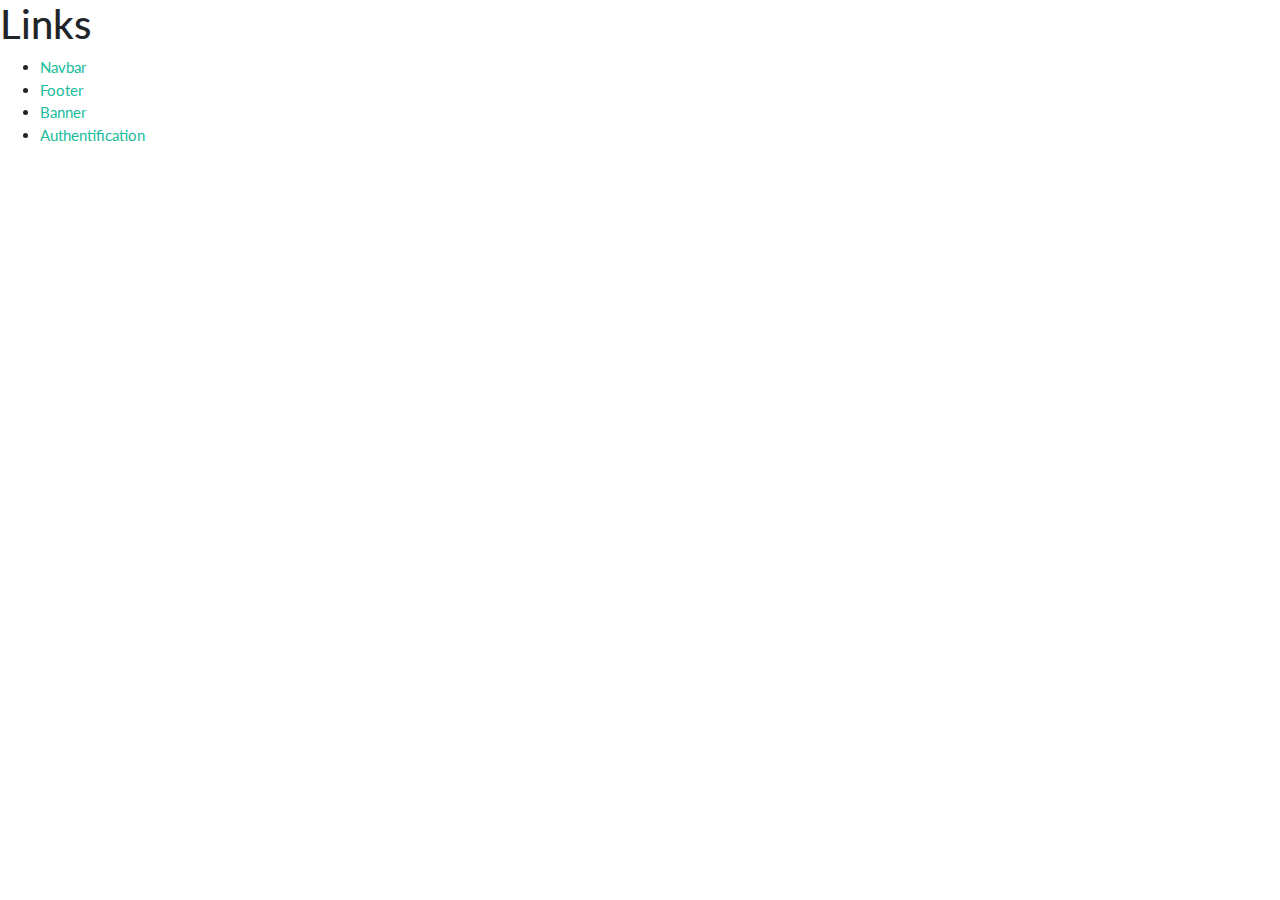
<file: index.html>
<!DOCTYPE html>
<html lang="en">
<head>
	<meta charset="UTF-8">
	<meta name="viewport" content="width=device-width, initial-scale=1.0">
	<meta http-equiv="X-UA-Compatible" content="ie=edge">
	<link rel="stylesheet" type="text/css" href="style.css">
	<title>Index</title>
</head>
<body>
	<h2>Links</h2>
<ul>
	<li><a href="navbar.html">Navbar</a></li>
	<li><a href="footer.html">Footer</a></li>
	<li><a href="banner.html">Banner</a></li>
	<li><a href="authentification_form.html">Authentification</a></li>
</ul>


</body>
</html>
</file>
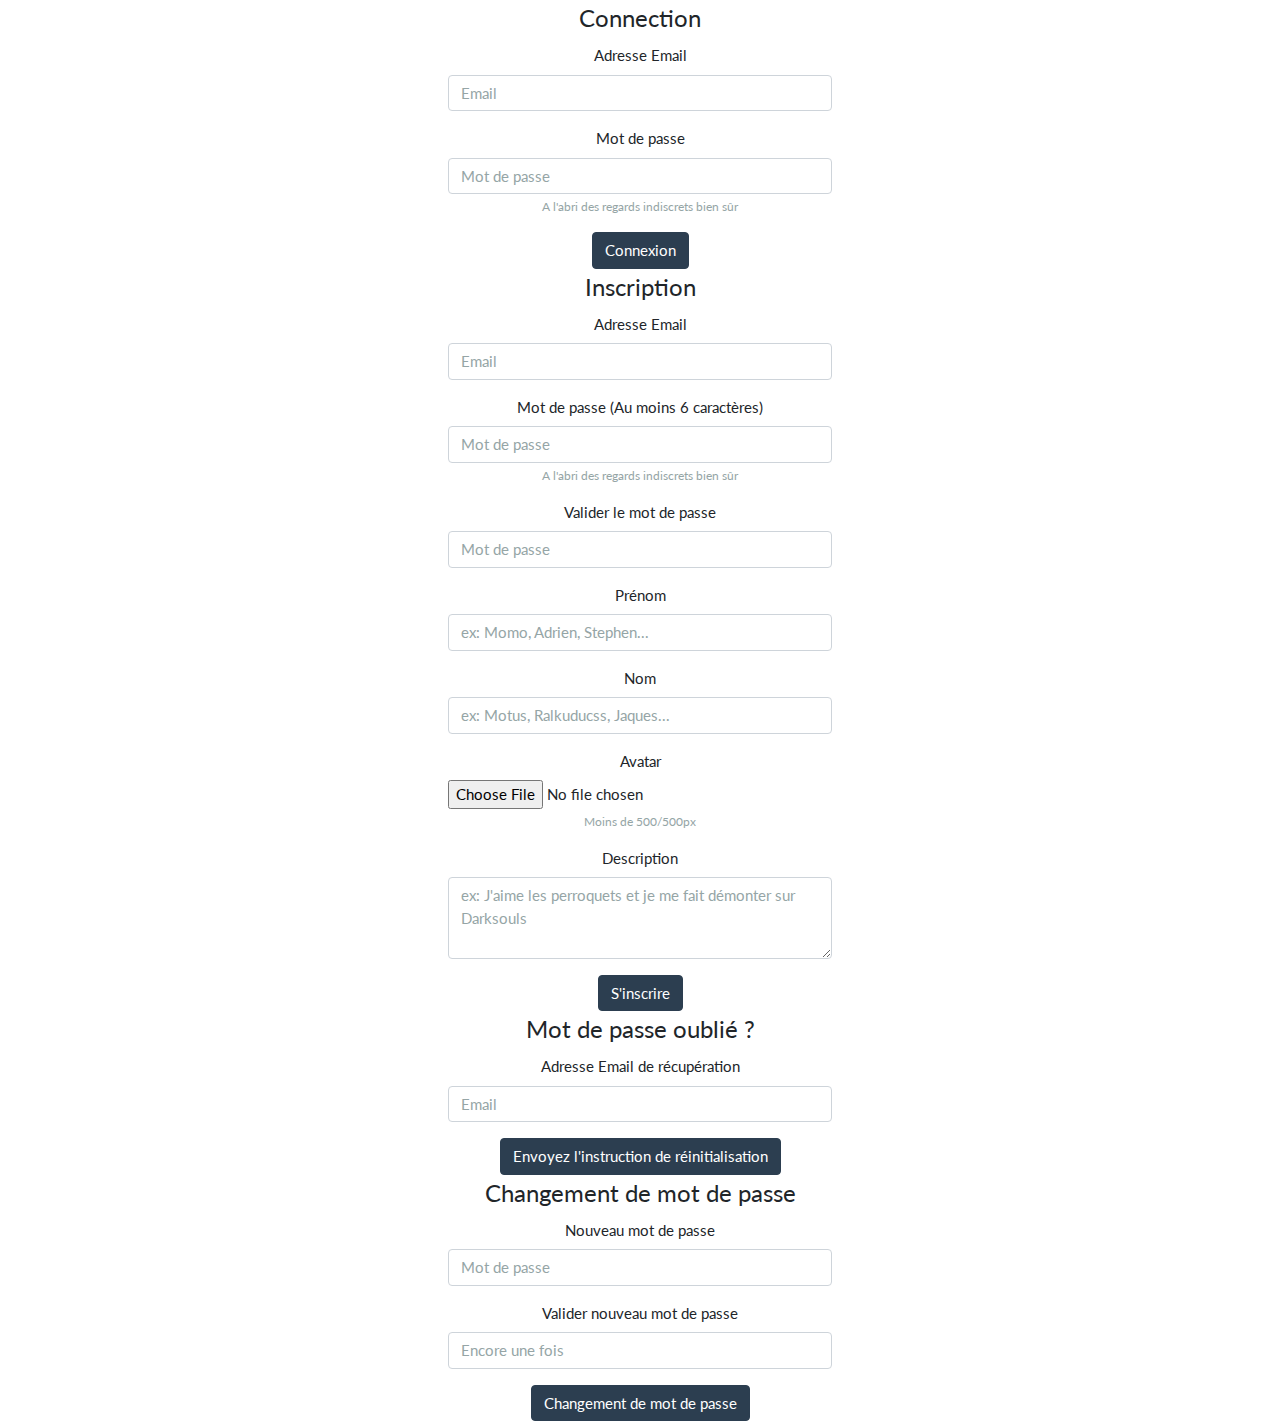
<file: authentification_form.html>
<!DOCTYPE html>
<head>
	 <link rel="stylesheet" href="style.css"/>
</head>

<center> <!-- formulaire de connexion -->
<form>
 <fieldset style="width: 30%">
	 <legend>Connection</legend>
	 <div class="form-group">
		 <label>Adresse Email</label>
		 <input type="email" class="form-control" id="exampleInputEmail1" aria-describedby="emailHelp" placeholder="Email">
	 </div>
	 <div class="form-group">
		 <label>Mot de passe</label>
		 <input type="password" class="form-control" id="exampleInputPassword1" placeholder="Mot de passe">
		 <small class="form-text text-muted">A l'abri des regards indiscrets bien sûr</small>
	 </div>
	 <button type="submit" class="btn btn-primary">Connexion</button>
 </fieldset>
</form>
</center>

<center> <!-- formulaire d'inscription -->
<form>
 <fieldset style="width: 30%">
	 <legend>Inscription</legend>
	 <div class="form-group">
		 <label>Adresse Email</label>
		 <input type="email" class="form-control" id="exampleInputEmail1" aria-describedby="emailHelp" placeholder="Email">
	 </div>
	 <div class="form-group">
		 <label>Mot de passe (Au moins 6 caractères)</label>
		 <input type="password" class="form-control" placeholder="Mot de passe">
		 <small class="form-text text-muted">A l'abri des regards indiscrets bien sûr</small>
	 </div>
	 <div class="form-group">
		 <label>Valider le mot de passe</label>
		 <input type="password" class="form-control" placeholder="Mot de passe">
	 </div>
	 <div class="form-group">
		 <label>Prénom</label>
		 <input type="text" class="form-control" placeholder="ex: Momo, Adrien, Stephen...">
	 </div>
	 <div class="form-group">
		 <label>Nom</label>
		 <input type="text" class="form-control" placeholder="ex: Motus, Ralkuducss, Jaques...">
	 </div>
	 <div class="form-group">
		 <label for="">Avatar</label>
		 <input type="file" class="form-control-file" >
		 <small id="fileHelp" class="form-text text-muted">Moins de 500/500px</small>
	 </div>
	 <div class="form-group">
		 <label>Description</label>
					 <textarea class="form-control" id="exampleTextarea" rows="3"  placeholder="ex: J'aime les perroquets et je me fait démonter sur Darksouls"></textarea>
	 </div>
	 <button type="submit" class="btn btn-primary">S'inscrire</button>
 </fieldset>
</form>
</center>

<center> <!-- formulaire mot de passe oublié -->
<form>
 <fieldset style="width: 30%">
	 <legend>Mot de passe oublié ?</legend>
	 <div class="form-group">
		 <label>Adresse Email de récupération</label>
		 <input type="email" class="form-control" id="exampleInputEmail1" aria-describedby="emailHelp" placeholder="Email">
	 </div>
	 <button type="submit" class="btn btn-primary">Envoyez l'instruction de réinitialisation</button>
 </fieldset>
</form>
</center>


<center> <!-- formulaire de changement de mdp -->
<form>
 <fieldset style="width: 30%">
	 <legend>Changement de mot de passe</legend>
	 <div class="form-group">
		 <label>Nouveau mot de passe</label>
		 <input type="password" class="form-control" id="exampleInputPassword1" placeholder="Mot de passe">
	 </div>
	 <div class="form-group">
		 <label>Valider nouveau mot de passe</label>
		 <input type="password" class="form-control" id="exampleInputPassword1" placeholder="Encore une fois">
	 </div>
	 <button type="submit" class="btn btn-primary">Changement de mot de passe</button>
 </fieldset>
</form>
</center>
</file>
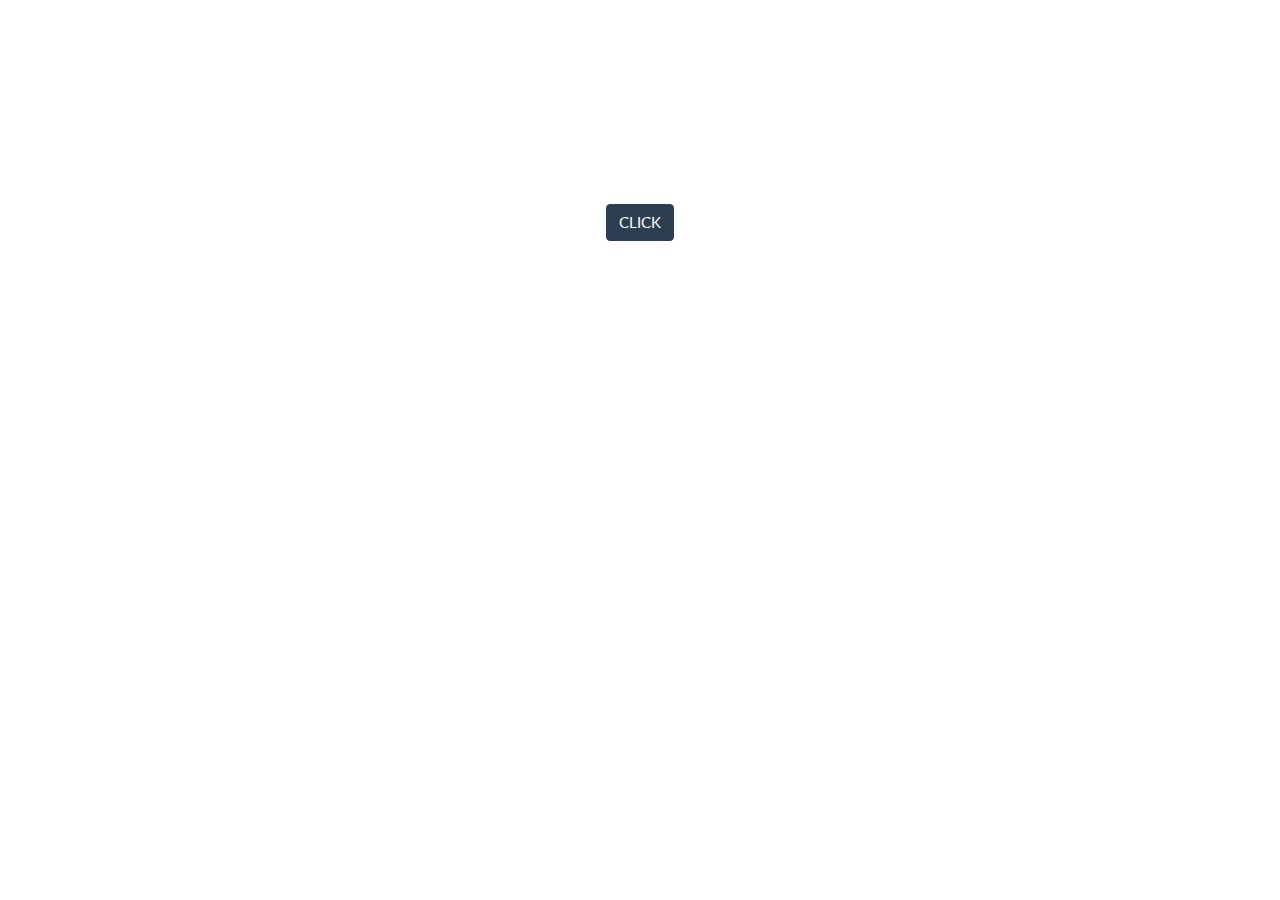
<file: banner.html>
<!DOCTYPE html>
<html lang="en">
<head>
	<meta charset="UTF-8">
	<meta name="viewport" content="width=device-width, initial-scale=1.0">
	<meta http-equiv="X-UA-Compatible" content="ie=edge">
	<link rel="stylesheet" type="text/css" href="style.css">
	<title>Banner</title>
</head>
<body>
	<div class="banner" style="padding:100px; text-align:center; background-image: url(https://cdn.pixabay.com/photo/2017/07/21/23/57/concert-2527495_960_720.jpg)">
<div class="banner-content">
<h1 style="color:#FFFFFF";>Hello</h1>
<p style="color:#FFFFFF";> Bienvuenue sur le site EventBrite !</p>
<a href="https://www.eventbrite.fr/" class="btn btn-primary">CLICK</a>
</div>
</div>
</body>
</html>
</file>
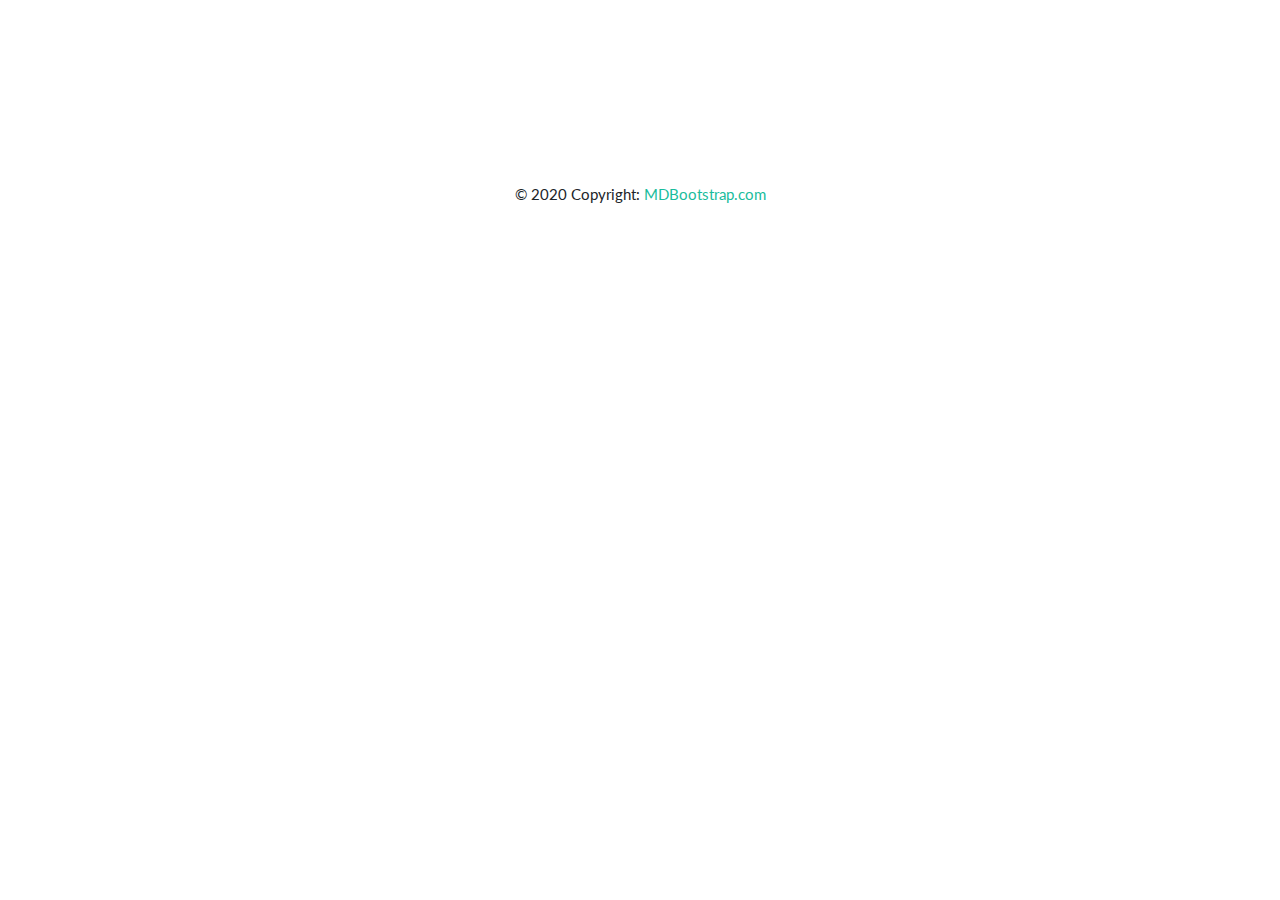
<file: footer.html>
<!DOCTYPE html>
<html>
 <head>
	 <title>Footer</title>
	 <link rel="stylesheet" href="style.css">
	 <meta http-equiv="refresh" content="5">
 </head>
 <body>
	 </div>
   <!-- Footer -->
   <footer class="page-footer font-small cyan darken-3">

     <!-- Footer Elements -->
     <div class="container">

       <!-- Grid row-->
       <div class="row">

         <!-- Grid column -->
         <div class="col-md-12 py-5">
           <div class="mb-5 flex-center">

             <!-- Facebook -->
             <a class="fb-ic">
               <i class="fab fa-facebook-f fa-lg white-text mr-md-5 mr-3 fa-2x"> </i>
             </a>
             <!-- Twitter -->
             <a class="tw-ic">
               <i class="fab fa-twitter fa-lg white-text mr-md-5 mr-3 fa-2x"> </i>
             </a>
             <!-- Google +-->
             <a class="gplus-ic">
               <i class="fab fa-google-plus-g fa-lg white-text mr-md-5 mr-3 fa-2x"> </i>
             </a>
             <!--Linkedin -->
             <a class="li-ic">
               <i class="fab fa-linkedin-in fa-lg white-text mr-md-5 mr-3 fa-2x"> </i>
             </a>
             <!--Instagram-->
             <a class="ins-ic">
               <i class="fab fa-instagram fa-lg white-text mr-md-5 mr-3 fa-2x"> </i>
             </a>
             <!--Pinterest-->
             <a class="pin-ic">
               <i class="fab fa-pinterest fa-lg white-text fa-2x"> </i>
             </a>
           </div>
         </div>
         <!-- Grid column -->

       </div>
       <!-- Grid row-->

     </div>
     <!-- Footer Elements -->

     <!-- Copyright -->
     <div class="footer-copyright text-center py-3">© 2020 Copyright:
       <a href="https://mdbootstrap.com/"> MDBootstrap.com</a>
     </div>
     <!-- Copyright -->

   </footer>
   <!-- Footer -->
 </body>
</html>
</file>
